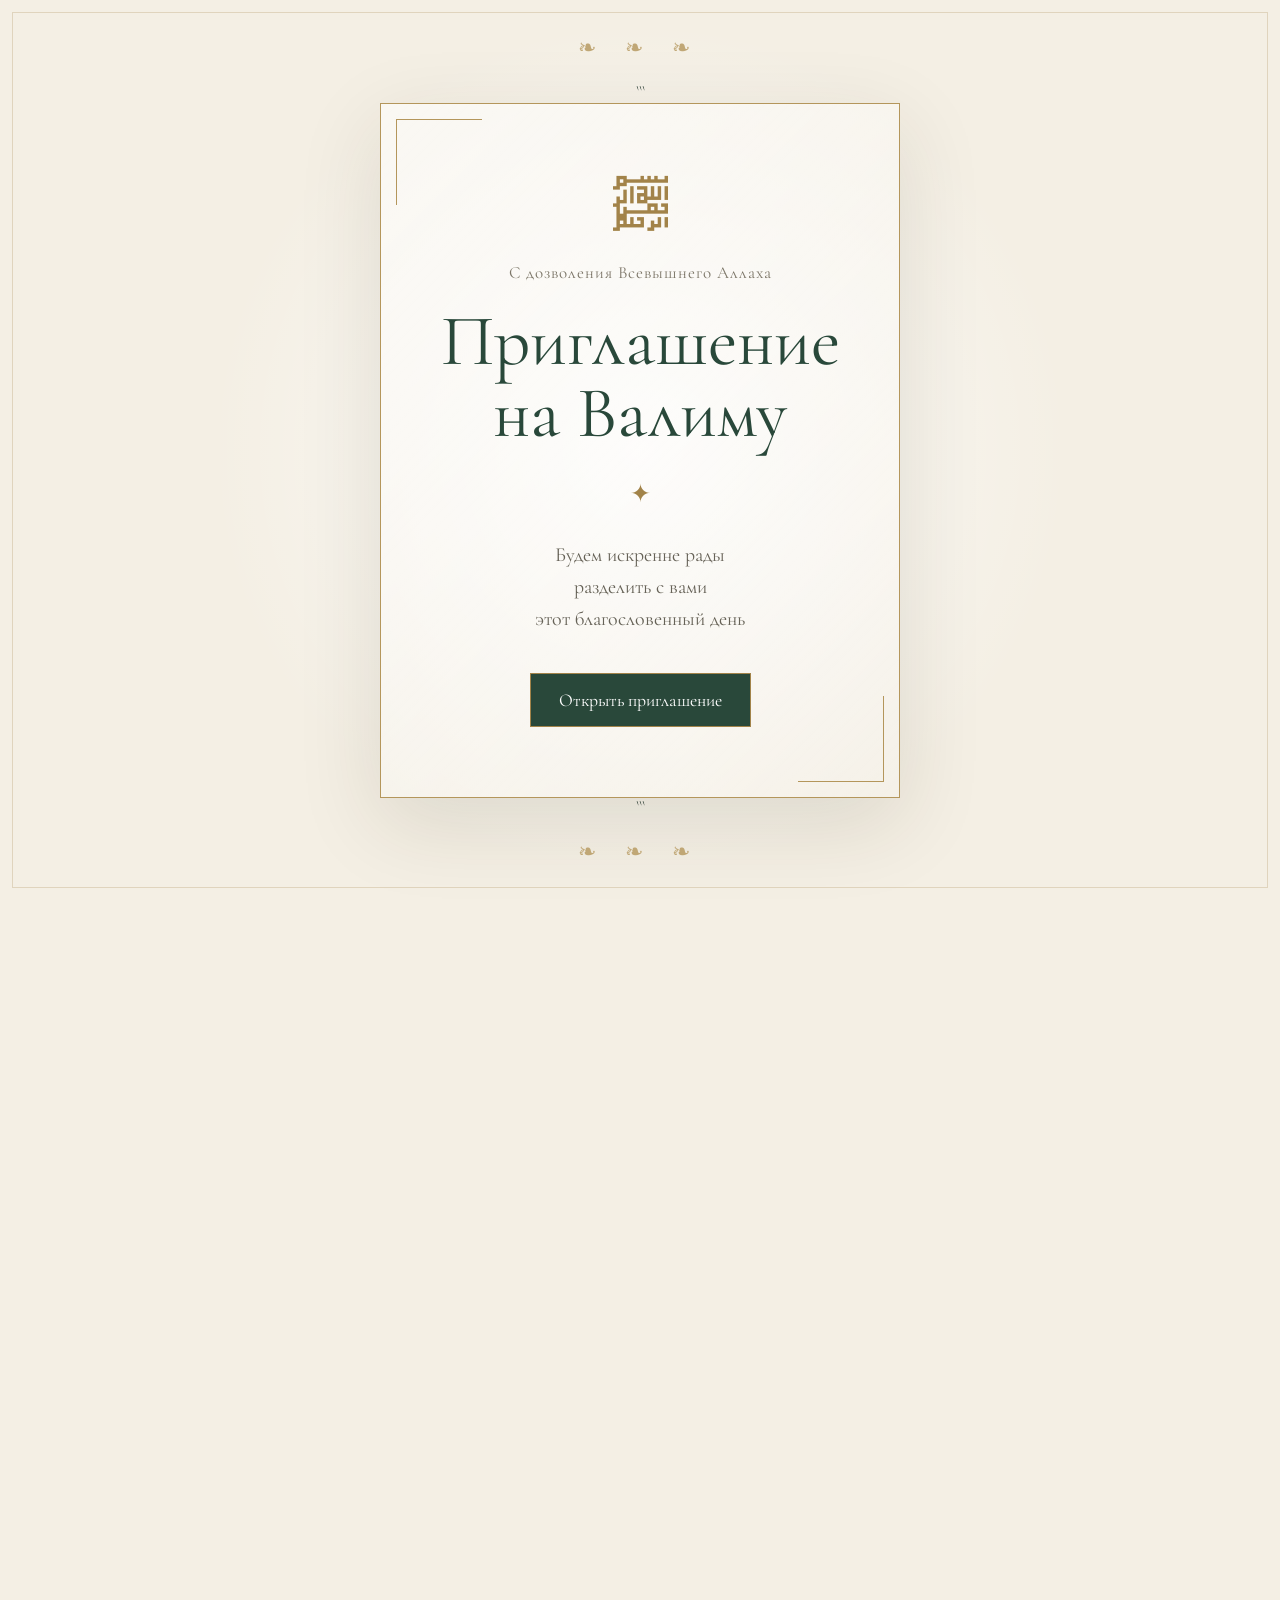
<file: index.html>
<!DOCTYPE html>

<html lang="ru">
<head>
    <meta charset="UTF-8">
    <meta name="viewport" content="width=device-width, initial-scale=1.0">

```
<title>Приглашение на Валиму</title>

<link rel="stylesheet" href="style.css">

<link rel="preconnect" href="https://fonts.googleapis.com">
<link rel="preconnect" href="https://fonts.gstatic.com" crossorigin>

<link href="https://fonts.googleapis.com/css2?family=Cormorant+Garamond:wght@400;500;600;700&family=Marck+Script&display=swap" rel="stylesheet">
```

</head>

<body>

<div id="loader">

```
<div class="ornament top">❧ ❧ ❧</div>

<div class="envelope">

    <div class="bismillah">﷽</div>

    <div class="small-title">
        С дозволения Всевышнего Аллаха
    </div>

    <h1>
        Приглашение<br>
        на Валиму
    </h1>

    <div class="decor-line">✦</div>

    <p>
        Будем искренне рады<br>
        разделить с вами<br>
        этот благословенный день
    </p>

    <button id="openBtn">
        Открыть приглашение
    </button>

</div>

<div class="ornament bottom">❧ ❧ ❧</div>
```

</div>

<main id="content">

```
<section class="hero section">

    <div class="arabic-symbol">﷽</div>

    <div class="gold-line"></div>

    <h2>
        Ассаляму алейкум<br>
        ва рахматуллахи ва баракатух!
    </h2>

    <p>
        С дозволения Всевышнего Аллаха мы планируем
        создание новой семьи в соответствии с сунной
        Пророка Мухаммада ﷺ.
    </p>

    <p>
        Будем искренне рады разделить с вами радость
        этого благословенного дня, вознести дуа за наш
        союз и разделить праздничную трапезу (валиму).
    </p>

</section>


<section class="quote-section section">

    <div class="quote-ornament">❦</div>

    <blockquote>
        «О молодёжь! Кто из вас способен вступить
        в брак, пусть женится, ибо это лучше помогает
        потуплять взоры и оберегать целомудрие».
    </blockquote>

    <div class="quote-author">
        Аль-Бухари и Муслим
    </div>

</section>


<section class="details section">

    <div class="section-title">
        <span>Наш благословенный день</span>
        <div>✦</div>
    </div>

    <div class="detail-card">
        <div class="detail-icon">☾</div>
        <div class="detail-label">Дата</div>
        <div class="detail-value">16 августа 2026</div>
    </div>

    <div class="detail-card">
        <div class="detail-icon">◷</div>
        <div class="detail-label">Время</div>
        <div class="detail-value">14:00</div>
    </div>

    <div class="detail-card">
        <div class="detail-icon">⌖</div>
        <div class="detail-label">Место</div>
        <div class="detail-value">Маджеримтал, 216</div>
    </div>

</section>


<section class="countdown-section section">

    <div class="section-title">
        <span>До нашей встречи</span>
        <div>✦</div>
    </div>

    <div id="countdown">

        <div class="time-box">
            <span id="days">0</span>
            <small>дней</small>
        </div>

        <div class="time-box">
            <span id="hours">0</span>
            <small>часов</small>
        </div>

        <div class="time-box">
            <span id="minutes">0</span>
            <small>минут</small>
        </div>

        <div class="time-box">
            <span id="seconds">0</span>
            <small>секунд</small>
        </div>

    </div>

</section>


<section class="action-section section">

    <div class="action-card">

        <div class="action-icon">📍</div>

        <h3>Как нас найти</h3>

        <p>
            Мы будем рады видеть вас<br>
            в этот особенный день.
        </p>

        <a
            class="main-button"
            href="https://2gis.kg/bishkek/geo/70030076150229054/72.800424,40.535833"
            target="_blank"
            rel="noopener noreferrer">
            Открыть карту
        </a>

    </div>


    <div class="action-card">

        <div class="action-icon">🤲</div>

        <h3>Подтвердите присутствие</h3>

        <p>
            Пожалуйста, сообщите нам,<br>
            сможете ли вы присутствовать.
        </p>

        <a
            class="main-button whatsapp"
            href="https://wa.me/996999716771?text=Ассаляму%20алейкум!%20Подтверждаю%20своё%20присутствие%20на%20валиме%2016%20августа%202026%20года."
            target="_blank"
            rel="noopener noreferrer">
            Подтвердить присутствие
        </a>

    </div>

</section>


<section class="final-section">

    <div class="final-ornament">❧ ✦ ❧</div>

    <div class="final-bismillah">﷽</div>

    <p>
        Да вознаградит вас Аллах благом
        за то, что разделите с нами
        этот благословенный день.
    </p>

    <h3>
        Ждём вас на нашей валиме
    </h3>

    <div class="final-ornament">❧ ✦ ❧</div>

</section>
```

</main>

<script src="script.js"></script>

</body>
</html>
</file>
<file: style.css>
* {
    margin: 0;
    padding: 0;
    box-sizing: border-box;
}

html {
    scroll-behavior: smooth;
}

body {
    background: #f4efe4;
    color: #263c31;
    font-family: "Cormorant Garamond", serif;
    overflow-x: hidden;
}

/* =========================
   РАМКА
========================= */

body::before {
    content: "";
    position: fixed;
    inset: 12px;

    border: 1px solid rgba(164, 133, 71, 0.25);

    pointer-events: none;
    z-index: 2000;
}


/* =========================
   ОРНАМЕНТ
========================= */

.ornament {
    position: absolute;

    color: #b4965b;

    letter-spacing: 12px;
    font-size: 22px;

    opacity: 0.8;
}

.top {
    top: 35px;
}

.bottom {
    bottom: 35px;
}


/* =========================
   ОБЛОЖКА
========================= */

#loader {
    position: fixed;
    inset: 0;

    z-index: 1000;

    display: flex;
    align-items: center;
    justify-content: center;
    flex-direction: column;

    background:
        radial-gradient(
            circle at center,
            rgba(255, 255, 255, 0.8),
            transparent 55%
        ),
        #f4efe4;

    transition:
        opacity 1.2s ease,
        visibility 1.2s ease;
}

#loader.hidden {
    opacity: 0;
    visibility: hidden;
    pointer-events: none;
}


/* =========================
   КОНВЕРТ
========================= */

.envelope {
    position: relative;

    width: min(90%, 520px);
    min-height: 650px;

    padding: 70px 30px;

    display: flex;
    flex-direction: column;
    align-items: center;
    justify-content: center;

    text-align: center;

    border: 1px solid #b4965b;

    background:
        linear-gradient(
            135deg,
            rgba(255, 255, 255, 0.55),
            rgba(255, 255, 255, 0.15)
        );

    box-shadow:
        0 25px 80px rgba(50, 40, 20, 0.12);
}

.envelope::before,
.envelope::after {
    content: "";

    position: absolute;

    width: 85px;
    height: 85px;

    border-color: #b4965b;
    border-style: solid;
}

.envelope::before {
    top: 15px;
    left: 15px;

    border-width: 1px 0 0 1px;
}

.envelope::after {
    bottom: 15px;
    right: 15px;

    border-width: 0 1px 1px 0;
}


/* =========================
   БИСМИЛЛЯХ
========================= */

.bismillah,
.arabic-symbol,
.final-bismillah {
    font-family: serif;
    color: #a28349;
}

.bismillah {
    font-size: 55px;
    margin-bottom: 25px;
}

.small-title {
    font-size: 17px;

    color: #7c7668;

    letter-spacing: 1px;

    margin-bottom: 22px;
}

.envelope h1 {
    font-size: clamp(48px, 11vw, 72px);

    font-weight: 400;

    line-height: 1;

    color: #29483a;
}

.decor-line {
    margin: 30px 0;

    color: #a28349;

    font-size: 25px;
}

.envelope p {
    font-size: 20px;

    line-height: 1.6;

    color: #666257;

    margin-bottom: 38px;
}


/* =========================
   КНОПКИ
========================= */

button,
.main-button {
    display: inline-block;

    border: 1px solid #a28349;

    background: #29483a;

    color: #ffffff;

    padding: 15px 28px;

    font-family: inherit;

    font-size: 18px;

    text-decoration: none;

    cursor: pointer;

    transition:
        transform 0.3s ease,
        background 0.3s ease,
        box-shadow 0.3s ease;
}

button:hover,
.main-button:hover {
    background: #a28349;

    transform: translateY(-3px);

    box-shadow:
        0 10px 25px rgba(40, 60, 45, 0.18);
}


/* =========================
   ОСНОВНОЙ КОНТЕНТ
========================= */

#content {
    opacity: 0;

    transition: opacity 1.5s ease;
}

#content.visible {
    opacity: 1;
}

.section {
    width: min(92%, 760px);

    margin: 0 auto;

    padding: 95px 20px;

    text-align: center;
}


/* =========================
   ПЕРВАЯ СТРАНИЦА
========================= */

.hero {
    padding-top: 110px;
}

.arabic-symbol {
    font-size: 48px;

    margin-bottom: 25px;
}

.gold-line {
    width: 90px;

    height: 1px;

    background: #b4965b;

    margin: 0 auto 35px;
}

.hero h2 {
    font-size: clamp(30px, 7vw, 48px);

    font-weight: 400;

    line-height: 1.2;

    color: #29483a;

    margin-bottom: 35px;
}

.hero p {
    font-size: 21px;

    line-height: 1.8;

    color: #56564e;

    margin-bottom: 22px;
}


/* =========================
   ХАДИС
========================= */

.quote-section {
    position: relative;

    width: 100%;
    max-width: 100%;

    padding: 100px 10%;

    background: #29483a;

    color: #f5efe3;

    text-align: center;
}

.quote-ornament {
    font-size: 45px;

    color: #c2a66b;

    margin-bottom: 30px;
}

blockquote {
    display: block;

    width: 100%;
    max-width: 800px;

    margin: 0 auto;

    font-size: clamp(23px, 5vw, 32px);

    line-height: 1.6;

    font-style: italic;

    color: #f5efe3;
}

.quote-author {
    display: block;

    margin-top: 30px;

    color: #d0b77e;

    font-size: 19px;
}


/* =========================
   ЗАГОЛОВКИ
========================= */

.section-title {
    text-align: center;

    margin-bottom: 45px;
}

.section-title span {
    display: block;

    font-size: 32px;

    color: #29483a;

    margin-bottom: 15px;
}

.section-title div {
    color: #a28349;

    font-size: 22px;
}


/* =========================
   ДАТА / ВРЕМЯ / МЕСТО
========================= */

.details {
    display: flex;

    flex-direction: column;

    align-items: center;
}

.detail-card {
    width: min(100%, 500px);

    padding: 30px;

    margin-bottom: 18px;

    background: rgba(255, 255, 255, 0.38);

    border: 1px solid rgba(164, 133, 71, 0.45);

    text-align: center;

    transition: transform 0.3s ease;
}

.detail-card:hover {
    transform: translateY(-5px);
}

.detail-icon {
    color: #a28349;

    font-size: 32px;

    margin-bottom: 12px;
}

.detail-label {
    color: #8a806d;

    font-size: 18px;

    margin-bottom: 8px;
}

.detail-value {
    font-size: 27px;

    color: #29483a;
}


/* =========================
   ТАЙМЕР
========================= */

.countdown-section {
    background: rgba(255, 255, 255, 0.3);
}

#countdown {
    display: flex;

    justify-content: center;

    gap: 12px;

    flex-wrap: wrap;
}

.time-box {
    min-width: 105px;

    padding: 20px 10px;

    border: 1px solid rgba(164, 133, 71, 0.5);

    background: rgba(255, 255, 255, 0.5);
}

.time-box span {
    display: block;

    font-size: 42px;

    color: #29483a;
}

.time-box small {
    font-size: 16px;

    color: #7a7569;
}


/* =========================
   ДЕЙСТВИЯ
========================= */

.action-section {
    display: grid;

    grid-template-columns: repeat(2, 1fr);

    gap: 25px;

    width: min(92%, 900px);

    max-width: 900px;
}

.action-card {
    padding: 45px 25px;

    border: 1px solid rgba(164, 133, 71, 0.5);

    background: rgba(255, 255, 255, 0.4);

    text-align: center;
}

.action-icon {
    font-size: 35px;

    margin-bottom: 18px;
}

.action-card h3 {
    font-size: 30px;

    font-weight: 400;

    color: #29483a;

    margin-bottom: 15px;
}

.action-card p {
    font-size: 18px;

    line-height: 1.6;

    color: #666257;

    margin-bottom: 25px;
}


/* =========================
   WHATSAPP
========================= */

.whatsapp {
    background: #287b4d;
}

.whatsapp:hover {
    background: #1f633e;
}


/* =========================
   ФИНАЛ
========================= */

.final-section {
    padding: 100px 20px;

    text-align: center;

    background: #29483a;

    color: #f5efe3;
}

.final-ornament {
    color: #c2a66b;

    font-size: 24px;

    letter-spacing: 8px;

    margin: 20px;
}

.final-bismillah {
    font-size: 48px;

    margin-bottom: 30px;
}

.final-section p {
    width: min(100%, 600px);

    margin: 0 auto 25px;

    font-size: 22px;

    line-height: 1.7;
}

.final-section h3 {
    font-size: 32px;

    font-weight: 400;

    color: #d2b87b;
}


/* =========================
   МОБИЛЬНЫЙ ТЕЛЕФОН
========================= */

@media (max-width: 700px) {

    body::before {
        inset: 7px;
    }

    .envelope {
        min-height: 570px;

        padding: 45px 20px;
    }

    .bismillah {
        font-size: 43px;
    }

    .envelope h1 {
        font-size: 50px;
    }

    .hero {
        padding-top: 80px;
    }

    .hero p {
        font-size: 19px;

        line-height: 1.7;
    }

    .section {
        padding: 70px 15px;
    }

    .quote-section {
        padding: 75px 25px;
    }

    blockquote {
        font-size: 22px;

        line-height: 1.6;
    }

    .section-title span {
        font-size: 28px;
    }

    .detail-value {
        font-size: 24px;
    }

    #countdown {
        gap: 7px;
    }

    .time-box {
        min-width: 75px;

        padding: 15px 7px;
    }

    .time-box span {
        font-size: 30px;
    }

    .time-box small {
        font-size: 14px;
    }

    .action-section {
        grid-template-columns: 1fr;
    }

    .action-card {
        padding: 35px 20px;
    }

    .final-section {
        padding: 75px 20px;
    }

    .final-section h3 {
        font-size: 28px;
    }
}
</file>
